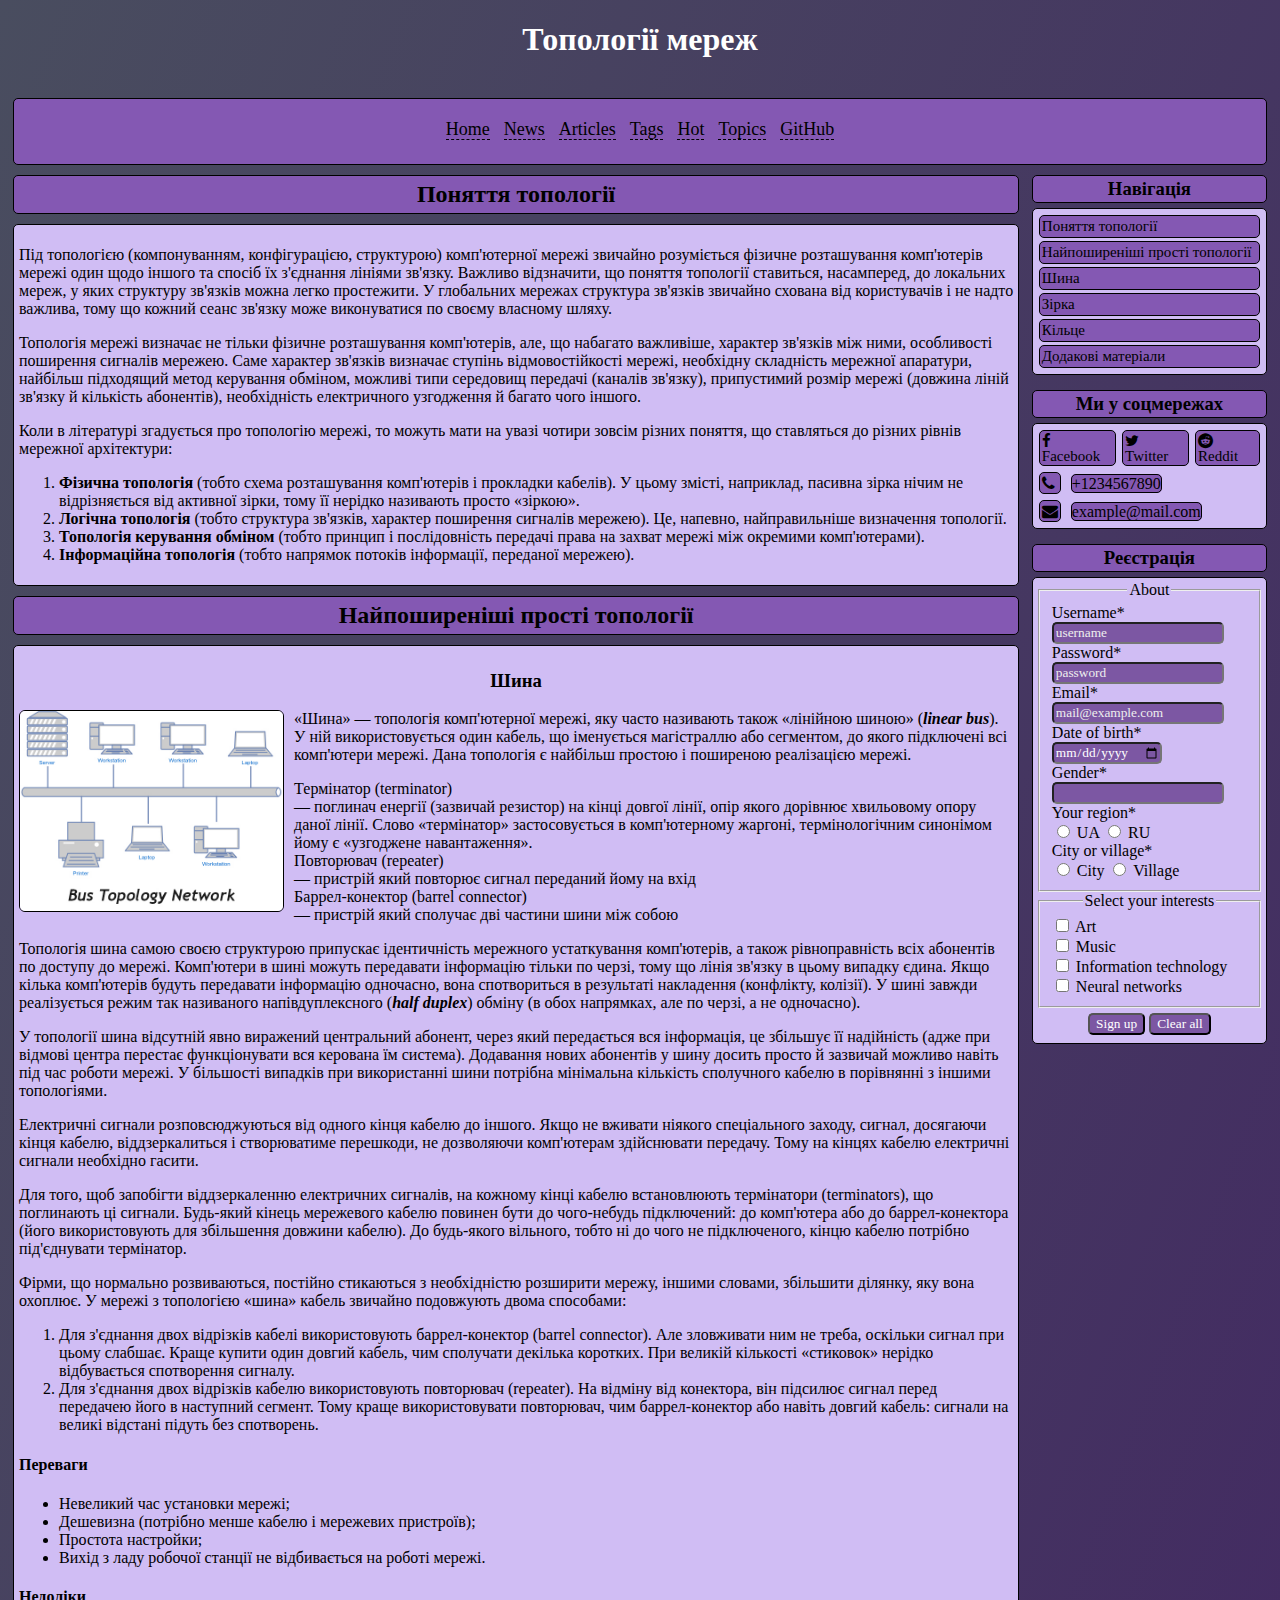
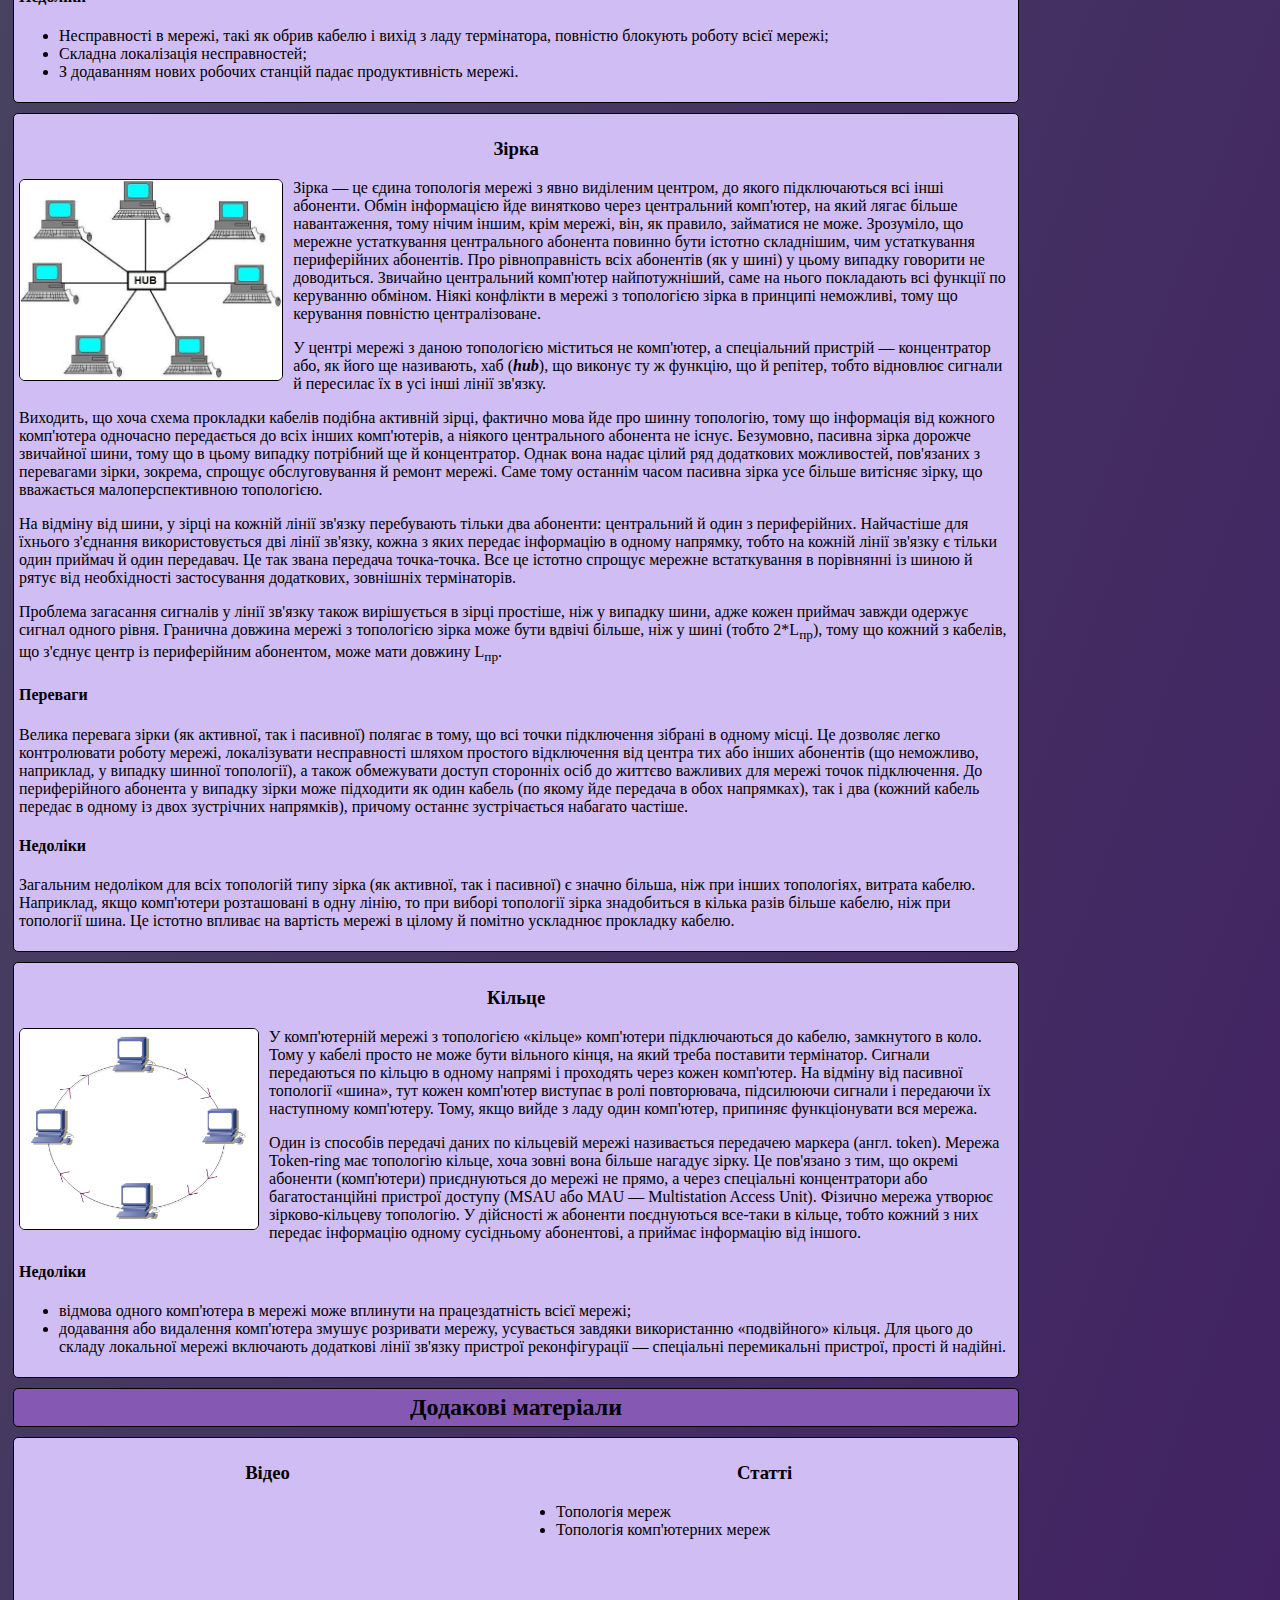
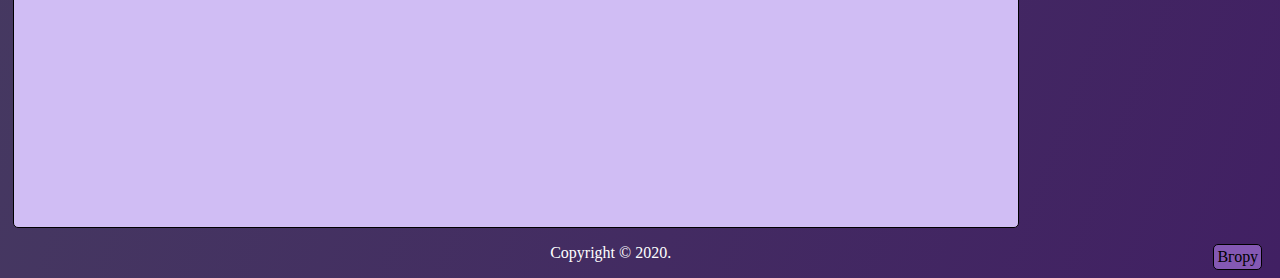
<file: Lab2/index.html>
﻿<!DOCTYPE html>
<html lang="uk">

<head>
  <meta charset="UTF-8">
  <meta name="viewport" content="width=device-width, initial-scale=1.0">
  <title>Топології мереж</title>
  <link rel="stylesheet" href="css/index.css">
  <link rel="icon" href="images/icon.svg">
  <link rel="stylesheet" href="https://cdnjs.cloudflare.com/ajax/libs/font-awesome/4.7.0/css/font-awesome.min.css">
</head>

<body>
  <header>
    <h1>Топології мереж</h1>
    <br>
  </header>

  <nav>
    <a href="">Home</a>
    <a href="">News</a>
    <a href="">Articles</a>
    <a href="">Tags</a>
    <a href="">Hot</a>
    <a href="">Topics</a>
    <a href="https://github.com/DimaYakovets/Laboratory-Work-Web/tree/master/Lab2">GitHub</a>
  </nav>

  <aside>
    <h3 class="widget-head">Навігація</h3>
    <div class="widget-body">
      <!-- <div class="list"> -->
        <a href="#a">Поняття топології</a>
        <a href="#b">Найпоширеніші прості топології</a>
        <a href="#b1">Шина</a>
        <a href="#b2">Зірка</a>
        <a href="#b3">Кільце</a>
        <a href="#c">Додакові матеріали</a>
      <!-- </div> -->
    </div>
    
    <h3 class="widget-head">Ми у соцмережах</h3>
    <div class="widget-body">
      <div class="social-media">
        <a href="https://www.facebook.com" class="fa fa-facebook"> Facebook</a>
        <a href="https://www.twitter.com" class="fa fa-twitter"> Twitter</a>
        <a href="https://www.reddit.com" class="fa fa-reddit"> Reddit</a>
      </div>
      <div class="fa fa-phone icon"></div>
      <div class="contact">+1234567890</div><br>
      <div class="fa fa-envelope icon"></div>
      <div class="contact">example@mail.com</div>
    </div>
    
    <h3 class="widget-head">Реєстрація</h3>
    <div class="widget-body">
      <form>
        <fieldset>
          <legend>About</legend>
  
          <label>Username<span>*</span><br>
            <input type="text"  name="username" placeholder="username" pattern="[a-zA-z0-9]{8,}" required><br>
          </label>
  
          <label>Password<span>*</span><br>
            <input type="password"  name="password" placeholder="password" pattern="[a-zA-z0-9]{8,}" required><br>
          </label>
  
          <label>Email<span>*</span><br>
            <input type="email"  name="email" placeholder="mail@example.com" required><br>
          </label>
  
          <label></label>Date of birth<span>*</span><br>
          <input type="date"  name="birthday" required><br>
          </label>
  
          <label>Gender<span>*</span><br>
            <input type="text"  name="gender" list="gender" required><br>
            <datalist id="gender">
              <option value="male"></option>
              <option value="female"></option>
            </datalist>
          </label>
  
          <label>Your region<span>*</span><br>
            <input type="radio" name="region" value="UA" required>
            <label for="region">UA</label>
  
            <input type="radio" name="region" value="RU" required>
            <label for="region">RU</label><br>
          </label>
  
          <label>City or village<span>*</span><br>
            <input type="radio" name="city-village" value="City" required>
            <label for="city-village">City</label>
  
            <input type="radio" name="city-village" value="Village" required>
            <label for="city-village">Village</label><br>
          </label>
        </fieldset>
        <fieldset>
          <legend>Select your interests</legend>
  
          <input type="checkbox" name="art">
          <label for="art">Art</label><br>
  
          <input type="checkbox" name="music">
          <label for="music">Music</label><br>
  
          <input type="checkbox" name="it">
          <label for="it">Information technology</label><br>
  
          <input type="checkbox" name="nn">
          <label for="nn">Neural networks</label>
        </fieldset>
        <div class="form-control">
          <input type="submit" value="Sign up">
          <input type="reset" value="Clear all">
        </div>
      </form>
    </div>
  </aside>

  <main class="content">
    <h2>Поняття топології</h2>
    <section id="a">
      <p>Під топологією (компонуванням, конфігурацією, структурою) комп'ютерної мережі звичайно розуміється фізичне
        розташування комп'ютерів мережі один щодо іншого та спосіб їх з'єднання лініями зв'язку. Важливо відзначити,
        що поняття топології ставиться, насамперед, до локальних мереж, у яких структуру зв'язків можна легко
        простежити. У глобальних мережах структура зв'язків звичайно схована від користувачів і не надто важлива,
        тому що кожний сеанс зв'язку може виконуватися по своєму власному шляху.</p>
      <p>Топологія мережі визначає не тільки фізичне розташування комп'ютерів, але, що набагато важливіше, характер
        зв'язків між ними, особливості поширення сигналів мережею. Саме характер зв'язків визначає ступінь
        відмовостійкості мережі, необхідну складність мережної апаратури, найбільш підходящий метод керування
        обміном, можливі типи середовищ передачі (каналів зв'язку), припустимий розмір мережі (довжина ліній зв'язку
        й кількість абонентів), необхідність електричного узгодження й багато чого іншого.</p>
      <p>Коли в літературі згадується про топологію мережі, то можуть мати на увазі чотири зовсім різних поняття, що
        ставляться до різних рівнів мережної архітектури:
      <ol>
        <li><b>Фізична топологія</b> (тобто схема розташування комп'ютерів і прокладки кабелів). У цьому змісті,
          наприклад, пасивна зірка нічим не відрізняється від активної зірки, тому її нерідко називають просто
          «зіркою».</li>
        <li><b>Логічна топологія</b> (тобто структура зв'язків, характер поширення сигналів мережею). Це, напевно,
          найправильніше визначення топології.</li>
        <li><b>Топологія керування обміном</b> (тобто принцип і послідовність передачі права на захват мережі між
          окремими комп'ютерами).</li>
        <li><b>Інформаційна топологія</b> (тобто напрямок потоків інформації, переданої мережею).</li>
      </ol>
    </section>
    <h2 id="b">Найпоширеніші прості топології</h2>


    <section id="b1">
      <h3><a
          href="https://uk.wikipedia.org/wiki/%D0%A8%D0%B8%D0%BD%D0%B0_(%D1%82%D0%BE%D0%BF%D0%BE%D0%BB%D0%BE%D0%B3%D1%96%D1%8F)">Шина</a>
      </h3>
      <img class="image" src="images/bus.jpg" alt="Topologies">
      <p>«Шина» — топологія комп'ютерної мережі, яку часто називають також «лінійною шиною»
        (<strong><em>linear bus</em></strong>). У ній використовується один кабель, що іменується
        магістраллю або сегментом, до якого підключені всі комп'ютери мережі. Дана топологія є найбільш
        простою і поширеною реалізацією мережі.</p>
      <dl>
        <dt>Термінатор (terminator)</dt>
        <dd> — поглинач енергії (зазвичай резистор) на кінці довгої лінії, опір якого дорівнює
          хвильовому опору даної лінії. Слово «термінатор» застосовується в комп'ютерному жаргоні,
          термінологічним синонімом йому є «узгоджене навантаження».</dd>
        <dt>Повторювач (repeater)</dt>
        <dd> — пристрій який повторює сигнал переданий йому на вхід</dd>
        <dt>Баррел-конектор (barrel connector)</dt>
        <dd> — пристрій який сполучає дві частини шини між собою</dd>
      </dl>
      <p>Топологія шина самою своєю структурою припускає ідентичність мережного устаткування комп'ютерів,
        а також рівноправність всіх абонентів по доступу до мережі. Комп'ютери в шині можуть передавати
        інформацію тільки по черзі, тому що лінія зв'язку в цьому випадку єдина. Якщо кілька комп'ютерів
        будуть передавати інформацію одночасно, вона спотвориться в результаті накладення (конфлікту,
        колізії). У шині завжди реалізується режим так називаного напівдуплексного
        (<strong><em>half duplex</em></strong>) обміну (в обох напрямках, але по черзі, а не одночасно).</p>
      <p>У топології шина відсутній явно виражений центральний абонент, через який передається вся
        інформація, це збільшує її надійність (адже при відмові центра перестає функціонувати вся
        керована їм система). Додавання нових абонентів у шину досить просто й зазвичай можливо навіть
        під час роботи мережі. У більшості випадків при використанні шини потрібна мінімальна кількість
        сполучного кабелю в порівнянні з іншими топологіями.</p>
      <p>Електричні сигнали розповсюджуються від одного кінця кабелю до іншого. Якщо не вживати ніякого
        спеціального заходу, сигнал, досягаючи кінця кабелю, віддзеркалиться і створюватиме перешкоди,
        не дозволяючи комп'ютерам здійснювати передачу. Тому на кінцях кабелю електричні сигнали
        необхідно гасити.</p>
      <p>Для того, щоб запобігти віддзеркаленню електричних сигналів, на кожному кінці кабелю встановлюють
        термінатори (terminators), що поглинають ці сигнали. Будь-який кінець мережевого кабелю повинен
        бути до чого-небудь підключений: до комп'ютера або до баррел-конектора (його використовують для
        збільшення довжини кабелю). До будь-якого вільного, тобто ні до чого не підключеного, кінцю
        кабелю потрібно під'єднувати термінатор.</p>
      <p>Фірми, що нормально розвиваються, постійно стикаються з необхідністю розширити мережу, іншими
        словами, збільшити ділянку, яку вона охоплює. У мережі з топологією «шина» кабель звичайно
        подовжують двома способами:</p>
      <ol>
        <li>Для з'єднання двох відрізків кабелі використовують баррел-конектор (barrel connector). Але
          зловживати ним не треба, оскільки сигнал при цьому слабшає. Краще купити один довгий кабель,
          чим сполучати декілька коротких. При великій кількості «стиковок» нерідко відбувається
          спотворення сигналу.</li>
        <li>Для з'єднання двох відрізків кабелю використовують повторювач (repeater). На відміну від
          конектора, він підсилює сигнал перед передачею його в наступний сегмент. Тому краще
          використовувати повторювач, чим баррел-конектор або навіть довгий кабель: сигнали на великі
          відстані підуть без спотворень.</li>
      </ol>
      <h4><strong>Переваги</strong></h4>
      <ul>
        <li>Невеликий час установки мережі;</li>
        <li>Дешевизна (потрібно менше кабелю і мережевих пристроїв);</li>
        <li>Простота настройки;</li>
        <li>Вихід з ладу робочої станції не відбивається на роботі мережі.</li>
      </ul>
      <h4><strong>Недоліки</strong></h4>
      <ul>
        <li>Несправності в мережі, такі як обрив кабелю і вихід з ладу термінатора, повністю блокують
          роботу всієї мережі;</li>
        <li>Складна локалізація несправностей;</li>
        <li>З додаванням нових робочих станцій падає продуктивність мережі.</li>
      </ul>
    </section>

    <section id="b2">
      <h3><a
          href="https://uk.wikipedia.org/wiki/%D0%97%D1%96%D1%80%D0%BA%D0%B0_(%D1%82%D0%BE%D0%BF%D0%BE%D0%BB%D0%BE%D0%B3%D1%96%D1%8F)">Зірка</a>
      </h3>
      <img class="image" src="images/star.jpg" alt="Зірка">
      <p>
        Зірка — це єдина топологія мережі з явно виділеним центром, до якого підключаються всі інші
        абоненти. Обмін інформацією йде винятково через центральний комп'ютер, на який лягає більше
        навантаження, тому нічим іншим, крім мережі, він, як правило, займатися не може. Зрозуміло, що
        мережне устаткування центрального абонента повинно бути істотно складнішим, чим устаткування
        периферійних абонентів. Про рівноправність всіх абонентів (як у шині) у цьому випадку говорити
        не доводиться. Звичайно центральний комп'ютер найпотужніший, саме на нього покладають всі
        функції по керуванню обміном. Ніякі конфлікти в мережі з топологією зірка в принципі неможливі,
        тому що керування повністю централізоване.</p>
      <p>У центрі мережі з даною топологією міститься не комп'ютер, а спеціальний пристрій — концентратор
        або, як його ще називають, хаб (<strong><em>hub</em></strong>), що виконує ту ж функцію, що й
        репітер, тобто відновлює сигнали й пересилає їх в усі інші лінії зв'язку.</p>
      <p>Виходить, що хоча схема прокладки кабелів подібна активній зірці, фактично мова йде про шинну
        топологію, тому що інформація від кожного комп'ютера одночасно передається до всіх інших
        комп'ютерів, а ніякого центрального абонента не існує. Безумовно, пасивна зірка дорожче
        звичайної шини, тому що в цьому випадку потрібний ще й концентратор. Однак вона надає цілий ряд
        додаткових можливостей, пов'язаних з перевагами зірки, зокрема, спрощує обслуговування й ремонт
        мережі. Саме тому останнім часом пасивна зірка усе більше витісняє зірку, що вважається
        малоперспективною топологією.</p>
      <p>На відміну від шини, у зірці на кожній лінії зв'язку перебувають тільки два абоненти: центральний
        й один з периферійних. Найчастіше для їхнього з'єднання використовується дві лінії зв'язку,
        кожна з яких передає інформацію в одному напрямку, тобто на кожній лінії зв'язку є тільки один
        приймач й один передавач. Це так звана передача точка-точка. Все це істотно спрощує мережне
        встаткування в порівнянні із шиною й рятує від необхідності застосування додаткових, зовнішніх
        термінаторів.</p>
      <p>Проблема загасання сигналів у лінії зв'язку також вирішується в зірці простіше, ніж у випадку
        шини, адже кожен приймач завжди одержує сигнал одного рівня. Гранична довжина мережі з
        топологією зірка може бути вдвічі більше, ніж у шині (тобто 2*L<sub>пр</sub>), тому що кожний з
        кабелів, що з'єднує центр із периферійним абонентом, може мати довжину L<sub>пр</sub>.</p>

      <h4>Переваги</h4>
      <p>
        Велика перевага зірки (як активної, так і пасивної) полягає в тому, що всі точки підключення зібрані
        в одному місці. Це дозволяє легко контролювати роботу мережі, локалізувати несправності шляхом
        простого відключення від центра тих або інших абонентів (що неможливо, наприклад, у випадку шинної
        топології), а також обмежувати доступ сторонніх осіб до життєво важливих для мережі точок
        підключення. До периферійного абонента у випадку зірки може підходити як один кабель (по якому йде
        передача в обох напрямках), так і два (кожний кабель передає в одному із двох зустрічних напрямків),
        причому останнє зустрічається набагато частіше.
      </p>
      <h4>Недоліки</h4>
      <p>
        Загальним недоліком для всіх топологій типу зірка (як активної, так і пасивної) є значно більша, ніж
        при інших топологіях, витрата кабелю. Наприклад, якщо комп'ютери розташовані в одну лінію, то при
        виборі топології зірка знадобиться в кілька разів більше кабелю, ніж при топології шина. Це істотно
        впливає на вартість мережі в цілому й помітно ускладнює прокладку кабелю.
      </p>
    </section>

    <section id="b3">
      <h3><a
          href="https://uk.wikipedia.org/wiki/%D0%9A%D1%96%D0%BB%D1%8C%D1%86%D0%B5%D0%B2%D0%B0_%D1%82%D0%BE%D0%BF%D0%BE%D0%BB%D0%BE%D0%B3%D1%96%D1%8F_%D0%BC%D0%B5%D1%80%D0%B5%D0%B6%D1%96">Кільце</a>
      </h3>
      <img class="image" src="images/ring.png" alt="">
      <p>У комп'ютерній мережі з топологією «кільце» комп'ютери підключаються до кабелю, замкнутого в
        коло. Тому у кабелі просто не може бути вільного кінця, на який треба поставити термінатор.
        Сигнали передаються по кільцю в одному напрямі і проходять через кожен комп'ютер. На відміну від
        пасивної топології «шина», тут кожен комп'ютер виступає в ролі повторювача, підсилюючи сигнали і
        передаючи їх наступному комп'ютеру. Тому, якщо вийде з ладу один комп'ютер, припиняє
        функціонувати вся мережа.</p>
      <p>Один із способів передачі даних по кільцевій мережі називається передачею маркера (англ. token).
        Мережа Token-ring має топологію кільце, хоча зовні вона більше нагадує зірку. Це пов'язано з
        тим, що окремі абоненти (комп'ютери) приєднуються до мережі не прямо, а через спеціальні
        концентратори або багатостанційні пристрої доступу (MSAU або MAU — Multistation Access Unit).
        Фізично мережа утворює зірково-кільцеву топологію. У дійсності ж абоненти поєднуються все-таки в
        кільце, тобто кожний з них передає інформацію одному сусідньому абонентові, а приймає інформацію
        від іншого.</p>
      <h4><strong>Недоліки</strong></h4>
      <ul>
        <li>відмова одного комп'ютера в мережі може вплинути на працездатність всієї мережі;</li>
        <li>додавання або видалення комп'ютера змушує розривати мережу, усувається завдяки використанню
          «подвійного» кільця. Для цього до складу локальної мережі включають додаткові лінії зв'язку
          пристрої реконфігурації — спеціальні перемикальні пристрої, прості й надійні.</li>
      </ul>
    </section>

    <h2>Додакові матеріали</h2>
    
    <section class="addition" id="c">
      <div class="addition-videos">
        <h3>Відео</h3>
        <div class="addition-materials-video">
          <iframe width="560" height="315" src="https://www.youtube.com/embed/9jmV8sAF-cI" frameborder="0"
          allow="accelerometer; autoplay; encrypted-media; gyroscope; picture-in-picture" allowfullscreen></iframe>
        </div>
      </div>

      <div class="addition-articles">
        <h3>Статті</h3>
        <ul>
          <li>
            <a
            href="https://uk.wikipedia.org/wiki/%D0%A2%D0%BE%D0%BF%D0%BE%D0%BB%D0%BE%D0%B3%D1%96%D1%8F_%D0%BC%D0%B5%D1%80%D0%B5%D0%B6">Топологія
            мереж</a>
          </li>
          <li>
            <a href="https://comp-net.at.ua/index/topologija_komp_39_juternikh_merezh/0-6">Топологія комп'ютерних
              мереж</a>
          </li>
        </ul>
        </div>
    </section>
  </main>

  <footer>
    <a class="goup" href="#">Вгору</a>
    <p>Copyright © 2020.</p>
  </footer>
</body>

</html>
</file>
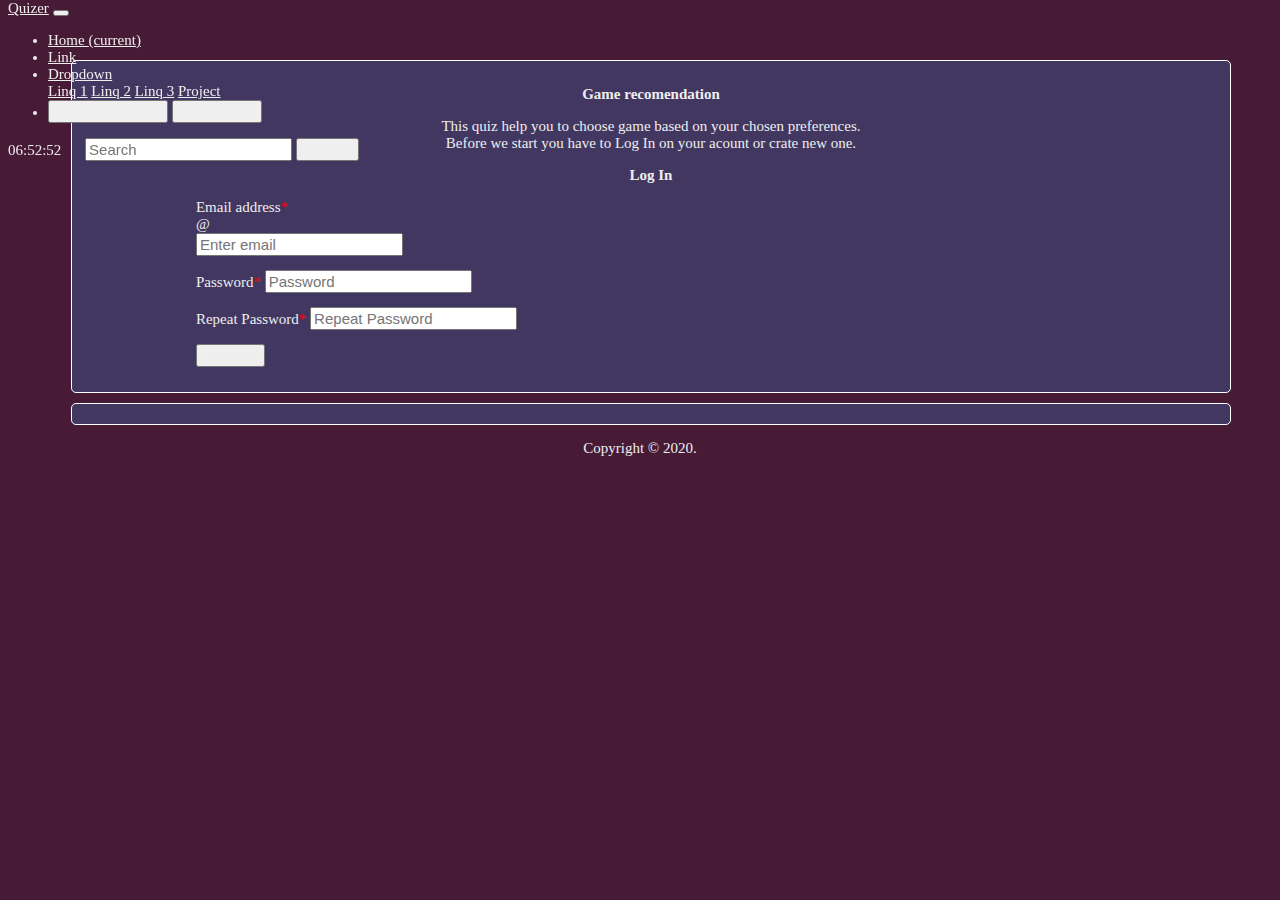
<file: Lab4/index.html>
﻿<!DOCTYPE html>
<html lang="uk">

<head>
    <title>Quizer</title>
    <meta charset="UTF-8">
    <meta http-equiv="X-UA-Compatible" content="ie=edge">
    <meta name="viewport"
        content="width=device-width, userscalable=no, initial-scale=1.0, maximum-scale=3.0, minimum-scale=0.5">
    <meta http-equiv="X-UA-Compatible" content="ie=edge">
    <link rel="stylesheet" href="https://cdn.jsdelivr.net/npm/bootstrap@4.5.3/dist/css/bootstrap.min.css"
        integrity="sha384-TX8t27EcRE3e/ihU7zmQxVncDAy5uIKz4rEkgIXeMed4M0jlfIDPvg6uqKI2xXr2" crossorigin="anonymous">
    <script src="https://code.jquery.com/jquery-3.5.1.slim.min.js"
        integrity="sha384-DfXdz2htPH0lsSSs5nCTpuj/zy4C+OGpamoFVy38MVBnE+IbbVYUew+OrCXaRkfj"
        crossorigin="anonymous"></script>
    <script src="https://cdn.jsdelivr.net/npm/bootstrap@4.5.3/dist/js/bootstrap.bundle.min.js"
        integrity="sha384-ho+j7jyWK8fNQe+A12Hb8AhRq26LrZ/JpcUGGOn+Y7RsweNrtN/tE3MoK7ZeZDyx"
        crossorigin="anonymous"></script>
    <link rel="stylesheet" href="css/style.css">
</head>

<body>
    <nav class="navbar navbar-expand-lg navbar-dark bg-dark">
        <a class="navbar-brand" href="#">Quizer</a>
        <button class="navbar-toggler" type="button" data-toggle="collapse" data-target="#navbarSupportedContent"
            aria-controls="navbarSupportedContent" aria-expanded="false" aria-label="Toggle navigation">
            <span class="navbar-toggler-icon"></span>
        </button>

        <div class="collapse navbar-collapse" id="navbarSupportedContent">
            <ul class="navbar-nav mr-auto">
                <li class="nav-item active">
                    <a class="nav-link" href="#">Home <span class="sr-only">(current)</span></a>
                </li>
                <li class="nav-item active">
                    <a class="nav-link" href="#">Link</a>
                </li>
                <li class="nav-item dropdown active">
                    <a class="nav-link dropdown-toggle" href="#" id="navbarDropdown" role="button"
                        data-toggle="dropdown" aria-haspopup="true" aria-expanded="false">
                        Dropdown
                    </a>
                    <div class="dropdown-menu" aria-labelledby="navbarDropdown">
                        <a class="dropdown-item" href="#">Linq 1</a>
                        <a class="dropdown-item" href="#">Linq 2</a>
                        <a class="dropdown-item" href="#">Linq 3</a>
                        <a class="dropdown-item" href="/Project/index.html">Project</a>
                    </div>
                </li>
                <li class="nav-item active">
                    <button class="btn btn-primary" onclick="ShowHide()">Show/Hide quiz</button>
                    <button class="btn btn-primary" id="show-cards"> Load cards</button>
                </li>
            </ul>
            <form class="form-inline my-2 my-lg-0">
                <span id="datetime" class="time"></span>
                <input class="form-control mr-sm-2" type="search" placeholder="Search" aria-label="Search">
                <button class="btn btn-outline-success my-2 my-sm-0" type="submit">Search</button>
            </form>
        </div>
    </nav>
    <dialog>
        <div class="dialog-body text-center">
            <p>Thank you for your answer.</p>
        </div>
        <div class="d-flex justify-content-center">
            <button id="closeDialog" class="btn btn-primary">Close</button></p>
        </div>
    </dialog>
    <main>
        <section class="content-part">
            <h3>Game recomendation</h3>
            <p>This quiz help you to choose game based on your chosen preferences. <br>
                Before we start you have to Log In on your acount or crate new one.</p>
            <h3>Log In</h3>
            <div class="form-container">
                <form name="login">
                    <div class="form-group">
                        <label for="email">Email address<span class="red-msg">*</span></label>
                        <div class="input-group-prepend">
                            <div class="input-group-text">@</div>
                            <input type="email" name="email" class="form-control" id="email"
                                aria-describedby="emailHelp" placeholder="Enter email" required>
                        </div>
                        <small id="mail-msg" class="msg"></small>
                    </div>
                    <div class="form-group">
                        <label for="password">Password<span class="red-msg">*</span></label>
                        <input type="password" name="password" title="Символів не менше восьми" class="form-control"
                            id="password" placeholder="Password" required>
                        <small id="password-msg" class="msg"></small>
                    </div>
                    <div class="form-group">
                        <label for="password">Repeat Password<span class="red-msg">*</span></label>
                        <input type="password" name="password-repeat" title="Символів не менше восьми"
                            class="form-control" id="password-repeat" placeholder="Repeat Password" required>
                        <small id="rep-password-msg" class="msg"></small>
                    </div>
                    <button type="button" class="btn btn-info" id="validate-login">Validate</button>
                    <button type="submit" class="btn btn-primary" id="submit" hidden>Submit</button>
                </form>
                <p></p>
            </div>
            <div class="form-container">
                <form id="quiz">
                    <h3>The quiz</h3>
                    <fieldset>
                        <label>Slect your favorite genres</label><span class="red-msg">*</span><br>
                        <div class="form-check form-check-inline">
                            <input type="checkbox" class="form-check-input" name="shooter">
                            <span class="form-check-label" for="shooter">Shooter</span>
                        </div>
                        <div class="form-check form-check-inline">
                            <input type="checkbox" class="form-check-input" name="survival">
                            <span class="form-check-label" for="survival">Survival </span>
                        </div>
                        <div class="form-check-inline">
                            <input type="checkbox" class="form-check-input" name="metroidvania">
                            <span>Metroidvania</span>
                        </div>
                        <div class="form-check-inline">
                            <input type="checkbox" class="form-check-input" name="point-and-click">
                            <span class="form-check-label" for="point-and-click">Point and
                                click</span>
                        </div>
                        <div class="form-check-inline">
                            <input type="checkbox" class="form-check-input" name="sandbox">
                            <label class="form-check-label" for="sandbox">Sandbox</label>
                        </div>
                        <span id="genres-msg" class="msg"></span>
                        <p></p>
                        <div class="form-group">
                            <label for="hours-time" id="hours-lable">Enter hours count (10h)</label>
                            <input type="range" min="10" max="30" value="12" onchange="updateHours(this.value)"
                                class="form-control-range" id="hours-time">
                        </div>
                        <div class="form-group">
                            <label for="setting">Select setting</label>
                            <select class="form-control" id="setting">
                                <option>Fantasy</option>
                                <option>Sci-fi</option>
                                <option>Cyberpunk</option>
                                <option>Steampunk</option>
                                <option>Space</option>
                            </select>
                        </div>
                        <p></p>
                        <div class="form-group">
                            <label>Select protagonist<span class="red-msg">*</span></label>
                            <div class="custom-control custom-radio">
                                <input type="radio" id="male" name="protagonist" class="custom-control-input">
                                <label class="custom-control-label" for="male">Male</label>
                            </div>
                            <div class="custom-control custom-radio">
                                <input type="radio" id="female" name="protagonist" class="custom-control-input">
                                <label class="custom-control-label" for="female">Female</label>
                                <span id="protagonist-msg" class="msg"></span>
                            </div>
                        </div>
                        <div class="form-group">
                            <label for="price" id="price-lable">Enter minimal price (5$)</label>
                            <input type="range" min="0" max="25" value="5" onchange="updatePrice(this.value)"
                                class="form-control-range" name="price">
                        </div>
                        <button type="submit" class="btn btn-primary">Send</button>
                    </fieldset>
                </form>
            </div>
        </section>
        <section class="content-part grid-box" id="cards" hidden></section>
    </main>

    <footer>
        <p>Copyright © 2020.</p>
        <button onclick="topFunction()" id="goUp">
            <div class="inside"></div>
        </button>
    </footer>
    <script src="js/index.js"></script>
</body>

</html>
</file>
<file: Lab2/css/index.css>
* {
    font-family: Georgia, 'Times New Roman', Times, serif;
}
body {
    background: linear-gradient(to right bottom, #494d5f, rgb(65, 32, 99));
}

.content a {
    color: black;
    text-decoration: none;
    /* transition: 2s; */
}

.content a:hover {
    text-decoration: underline;
}

/*Бічна панель*/
aside {
    margin-top: 10px;
    float: right;
    width: 19%;
}

.widget-head {
    text-align: center;
    margin: 0 5px 5px 0;
    background: #8458b3;
    border: thin solid black;
    border-radius: 5px;
    padding: 2px;
}

.widget-body {
    margin-bottom: 15px;
    margin-right: 5px;
    text-align: left;
    border: thin solid black;
    border-radius: 5px;
    background: #d0bdf4;
    padding: 3px;
}

/* .widget-body .list {
    display: flex;
    flex-direction: column;
} */

.widget-body a {
    display: block; /* Замість flex */
    margin: 3px;
    font-size: 15px;
    border: thin solid black;
    background: #8458b3;
    padding: 2px;
    border-radius: 5px;
    transition: 100ms;
    color: black;
    text-decoration: none;
}

.widget-body a:hover {
    background-color: rebeccapurple;
    color: white;
    transform: scale(1.03);
}

.widget-body .icon {
    width: 16px;
    margin: 3px;
    border-radius: 5px;
    border: thin solid black;
    background: #8458b3;
    padding: 2px;
}

.widget-body .contact {
    display: inline;
    margin: 0px 3px 3px 3px;
    border-radius: 5px;
    border: thin solid black;
    background: #8458b3;
}

.widget-body .social-media {
    display: flex;
}

.widget-body .social-media a {
    flex-grow: 1;
}

.widget-body input {
    background: #7c57a3;
    color: white;
    border-radius: 5px;
    /* width: 200px; */
}

.widget-body input[name="bithday"] {
    width: 75%;
}

.widget-body input::placeholder {
    color: #eee;
}

.widget-body label {
    color: #000;
}

legend {
    text-align: center;
} 

.form-control {
    margin: 5px;
    text-align: center;
}


aside div h3 {
    text-align: center;
}

/*Заголовок*/
header h1 {
    font-family: Georgia, 'Times New Roman', Times, serif;
    text-align: center;
    color: #fff;
}

/*Основний контент*/
.content {
    margin-top: 10px;
    width: 80%;
}

.content > * {
    border: 1px solid black;
    padding: 5px;
    border-radius: 5px;
    margin-top: 0;
    margin-left: 5px;
    margin-bottom: 10px;
    background: #d0bdf4;
}

.content h2 {
    background: #8458b3;
}

.content .image {
    height: 200px;
    float: left;
    margin-right: 10px;
    border-radius: 6px;
    border: thin solid black;
    background: white;
}

.content h2 {
    text-align: center;
}

.content h3 {
    text-align: center;
}

/*Навігаціяна панель*/
nav {
    margin-left: 5px;
    margin-right: 5px;
    height: 40px;    
    padding: 20px 5px 5px;
    background: #8458b3;
    text-align: center;
    border: thin solid black;
    border-radius: 5px;
}

nav a {
    width: 60px;
    margin: 5px;
    text-align: center;
    font-size: 18px;
    text-decoration: none;
    color: black;
    height: inherit;
    border-bottom: thin dashed black;
}
nav a:hover {
    color: #eee;
}

/*Додаткові матеріали*/
.addition {
    overflow: auto;
}

.addition-videos {
    text-align: center;
    float: left;
    width: 50%;
}

.addition-articles {
    float: right;
    width: 50%;
}

.addition-articles h3 {
    text-align: center;
}

.goup {
    float: right;
    margin-right: 10px;
    color: black;
    text-decoration: none;
    background-color: #8458b3;
    padding: 3px;
    border-radius: 5px;
    border: thin solid black;
}
.goup:hover {
    background-color: rebeccapurple;
    color: white;
}

/*Футер*/
footer {
    text-align: center;
    color: white;
}
</file>
<file: Lab4/css/style.css>
@media screen and (max-width: 950px) {
    .form-container{
        width: 95%;
        margin: auto;
    }
    .content-part {
        width: 96%;
        padding: 10px;
        margin: 0px 2% 10px 2%;
        background: #423761;
        border: thin solid white;
        border-radius: 5px;
    }
}
@media screen and (min-width: 950px) {
    .form-container{
        width: 80%;
        margin: auto;
    }
    .content-part {
        width: 90%;
        padding: 10px;
        margin: 0px 5% 10px 5%;
        background: #423761;
        border: thin solid white;
        border-radius: 5px;
    }
}

* {
    color: #eee;
    font-size: 15px;
}
body {
    background: #471A36;
}
dialog {
    background: #471A36;
    width: 300px;
}
summary:focus {
    outline: none;
}
main {
    margin-top: 60px;
}
.navbar {
    position: fixed;
    top: 0;
    width: 100%;
    z-index: 10;
}
option{
    color: black;
}
small {
    color: red;
}
.red-msg{
    color: red;
}

.content-part h3 {
    text-align: center;
}
.content-part p {
    text-align: center;
}
footer{
    margin-top: 10px;
    text-align: center;
}

.inside {
    position: absolute;
    top: 18px;
    left: 12px;
    margin-top: auto;
    width: 25px;
    height: 25px;
    border-right: 3px solid white;
    border-top: 3px solid white;
    transform: rotate(-45deg);
}

#goUp {
    display: none; 
    position: fixed; 
    bottom: 10px; 
    right: 10px; 
    z-index: 99; 
    border: none; 
    outline: none; 
    background-color: red; 
    color: white; 
    cursor: pointer; 
    border-radius: 50%; 
    height: 50px; 
    width: 50px; 
  }
  
#goUp:hover {
    background-color: darkred; 
}
#quiz {
    display: none;
}
.msg{
    display: block;
    height: 14px;
    font-size: 14px;
    color: #f33;
}
.grid-box {
    display: grid;
    grid-template-columns: repeat(auto-fill, minmax(200px, 300px));
    grid-row-gap: 10px;
    grid-column-gap: 10px;
    justify-content: center;
    justify-items: center;
}
.time {
    margin: 0 20px 0 0;
}
.card *{
    color: black;
}
.card h5 {
    margin: 0;
}
</file>
